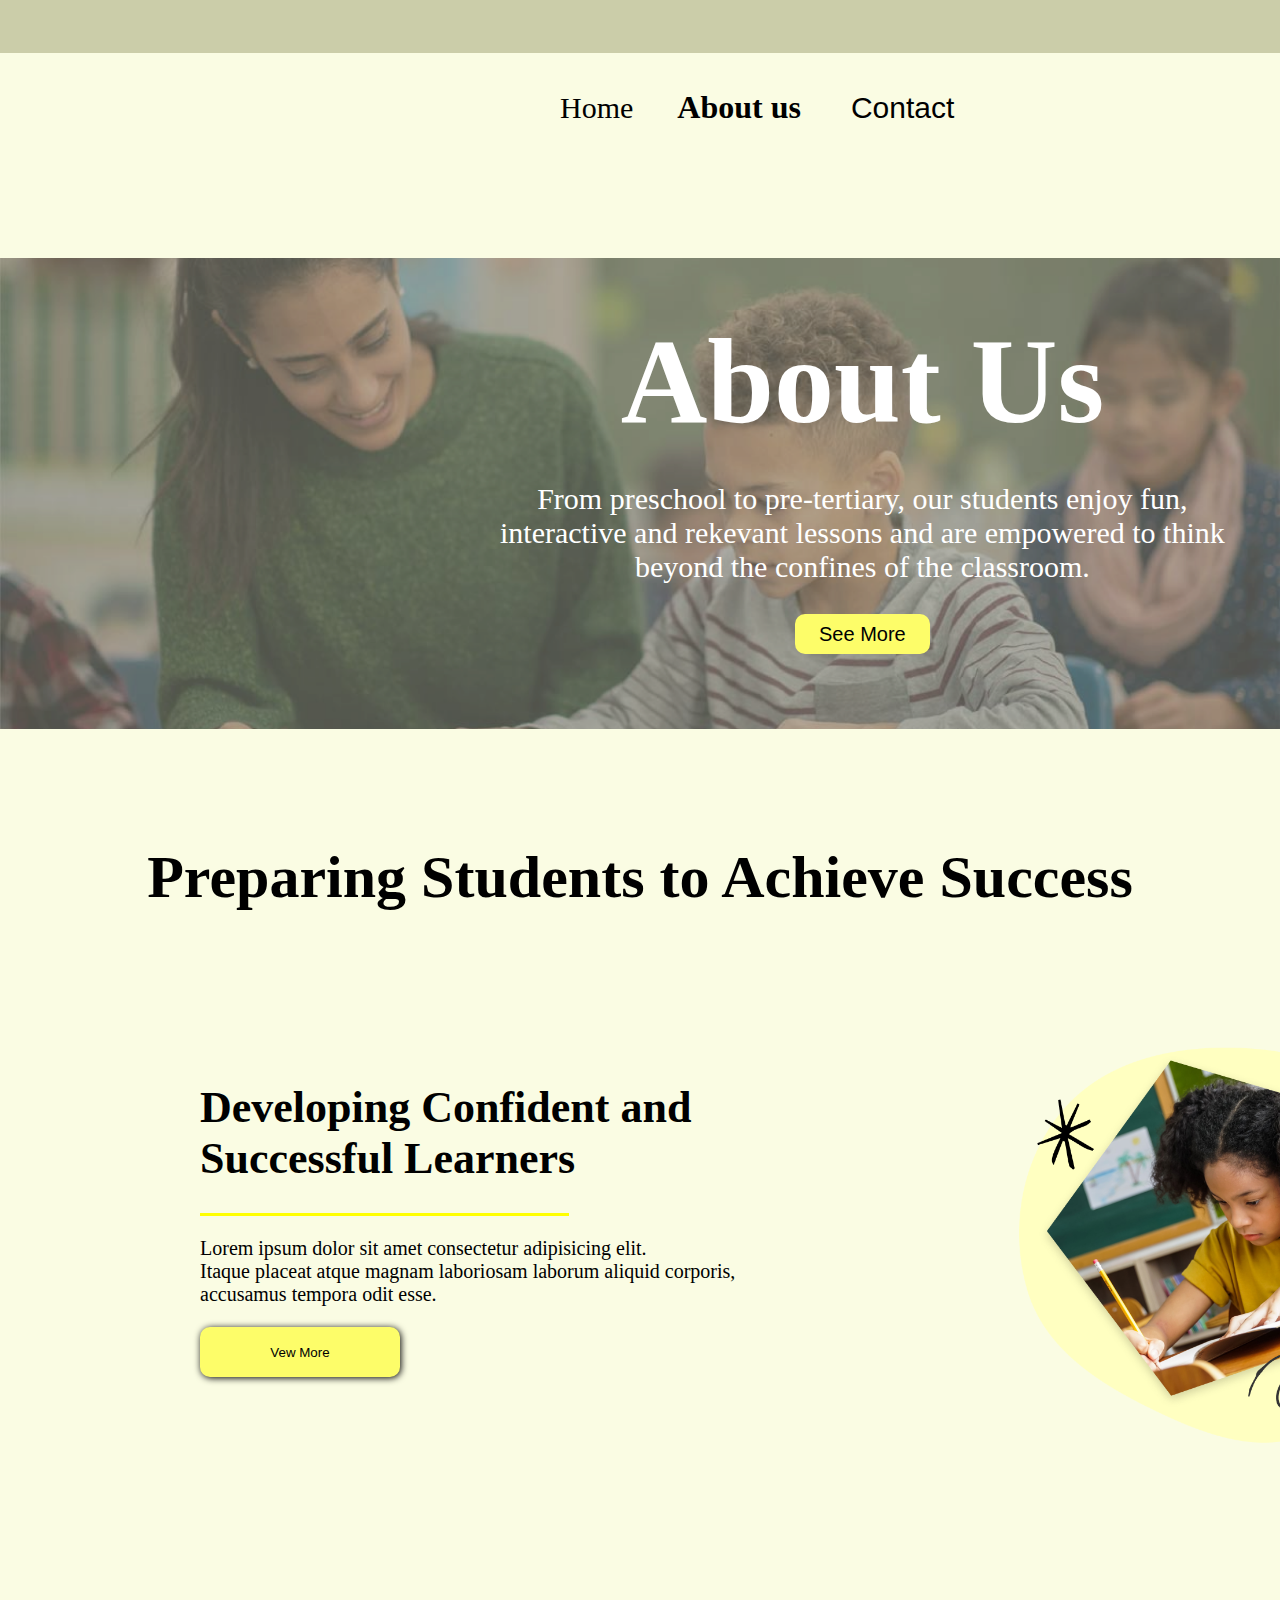
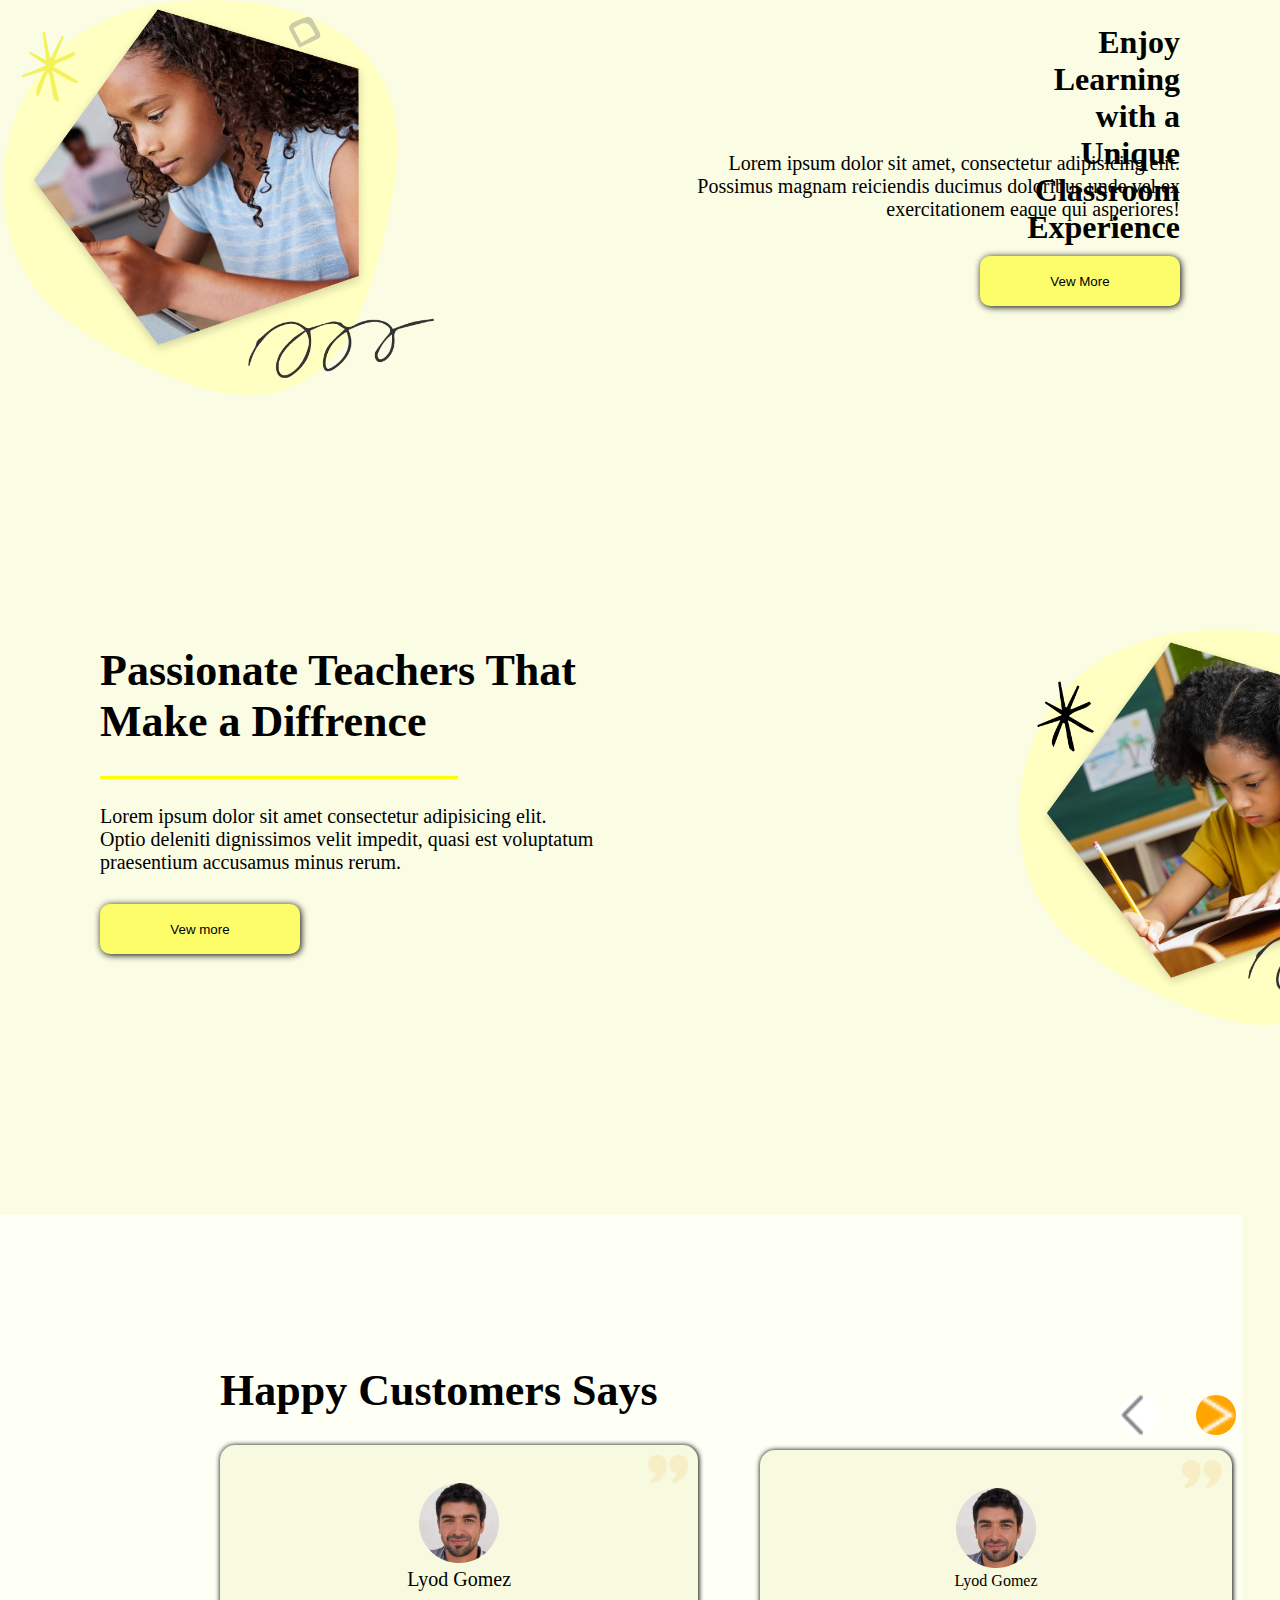
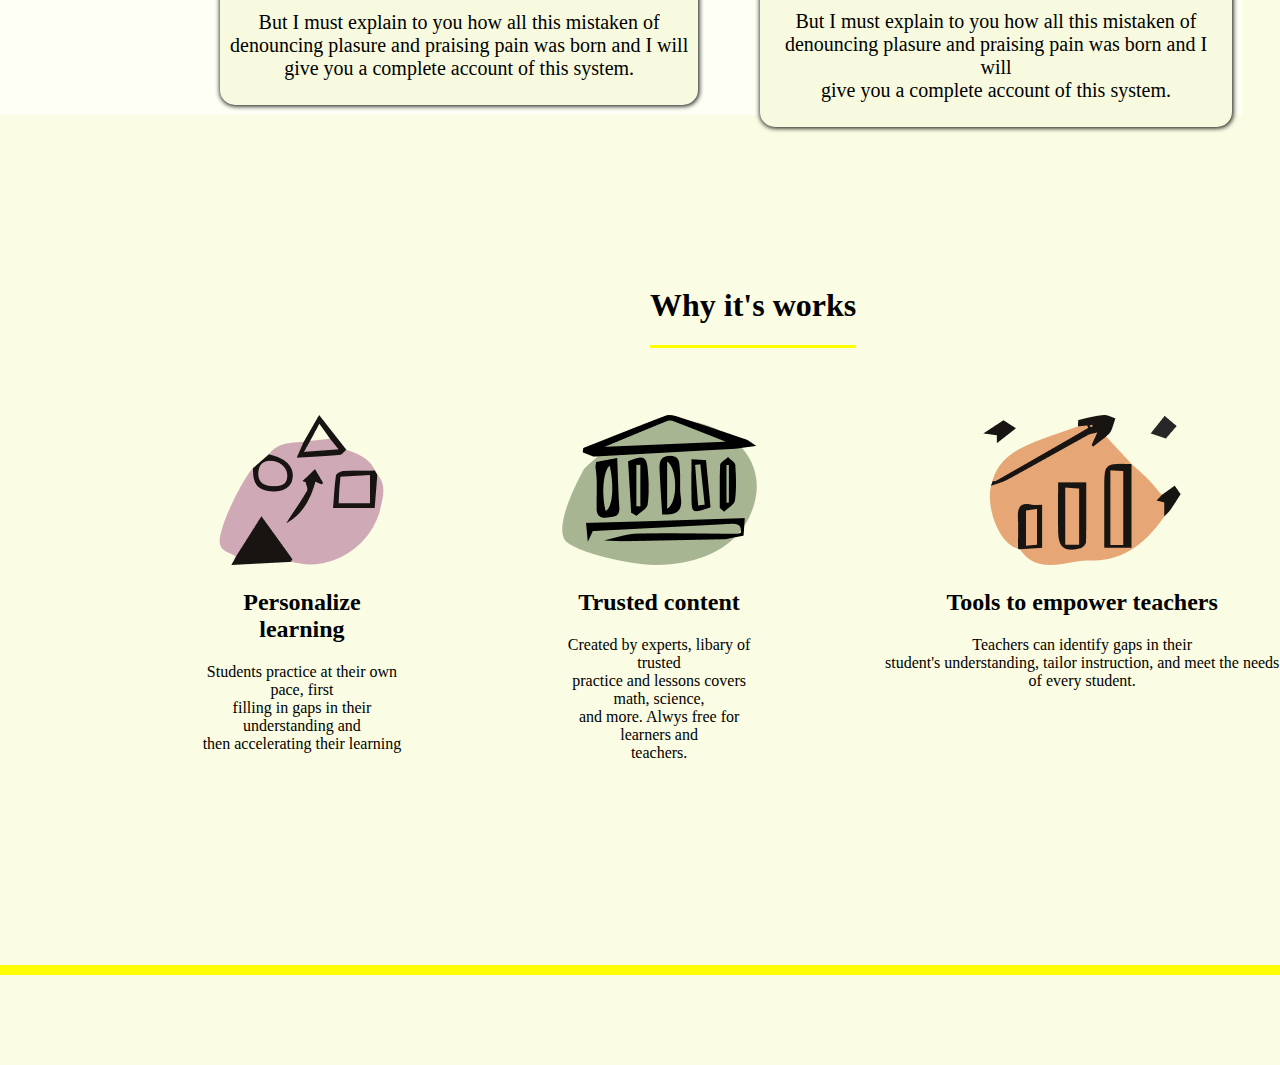
<file: index.html>
<!DOCTYPE html>
<html lang="en">
<head>
    <meta charset="UTF-8">
    <meta name="viewport" content="width=device-width, initial-scale=1.0">
    <title>School</title>
    <link rel="stylesheet" href="./about_us.css">
</head>
<body>
    <header>
        <div class="upper_line">
        </div>
        <div class="menu">
            <ul>
                <li class="same">Home</li>
                <li class="same" id="a">About us</li>
                <a href="./contact/contact.html"> <button class="btn1"><li class="same">Contact </li></button></a>
                
            </ul>
        </div>
        <div class="bg">
        </div>
        <div class="contain">
            <div class="about"><h1>About Us</h1></div>
            <div>
                <p class="p">From preschool to pre-tertiary, our students enjoy fun,<br>
                    interactive and rekevant lessons and are empowered to think <br> 
                    beyond the confines of the classroom.
                </p>
            </div>
            <button class="see">See More</button>
        </div>
    </header>

    <main class="main">
        <div class="bdy">
            <h1 class="">Preparing Students to Achieve Success</h1>
        </div>
        <div class="ev">

            <div class="dcsl">
                <h1>Developing Confident and <br>
                Successful Learners</h1>
            </div>
            <div class="explain1">
                <p>Lorem ipsum dolor sit amet consectetur adipisicing elit. <br>
                    Itaque placeat atque magnam laboriosam laborum aliquid corporis, <br>
                    accusamus tempora odit esse.
                </p>
            </div>
            <button class="vew">Vew More</button>
            <div class="img3"><img height="450" width="453" src="./photos/image 3.png" alt=""></div>
        </div>


        <div class="ev2">
            <div class="eluce">
                <h1>Enjoy Learning with a Unique <br>
                Classroom Experience</h1>
            </div>
            <div class="explain2">
                <p>Lorem ipsum dolor sit amet, consectetur adipisicing elit. <br>
                     Possimus magnam reiciendis ducimus doloribus unde vel ex <br>
                     exercitationem eaque qui asperiores!</p>
                     <button class="vew2">Vew More</button>
            </div>
            <img height="450" width="453" class="img2" src="./photos/image 2.png" alt="">
        </div>

        <div class="ev3">
            <div class="ptmd">
                <h1>Passionate Teachers That <br>
                    Make a Diffrence
                </h1>  
            </div>
            <div class="explain3">
                <p>
                    Lorem ipsum dolor sit amet consectetur adipisicing elit. <br>
                    Optio deleniti dignissimos velit impedit, quasi est voluptatum <br>
                    praesentium accusamus minus rerum.
                </p>
                <button class="vew3">Vew more</button>
            </div>
            <img height="450" width="453" class="img4" src="./photos/image 3.png" alt="">
        </div>
        <div class="revew">
            <div class="b1">
                <div class="top"><h1>Happy Customers Says</h1></div>
                <div class="info1">
                    <div class="coma"><img src="./photos/comma.png" alt=""></div>
                    <div class="face"><img src="./photos/face.png" alt=""></div>
                    <div class="name"><span>Lyod Gomez</span></div>
                    <div class="des">
                        <p>But I must explain to you how all this mistaken of <br>
                            denouncing plasure and praising pain was born and I will <br>
                            give you a complete account of this system.
                        </p>
                    </div>
                </div>
            </div>

            <div class="b2">
                <div class="info1">
                    <div class="arro">
                        <img src="./photos/arrow-left-dark.png" alt="">
                    </div>
                    <div>
                        <img class="r" src="./photos/arrow-right-white.png" alt="">
                    </div>
                    <div class="coma"><img src="./photos/comma.png" alt=""></div>
                    <div class="face"><img src="./photos/face.png" alt=""></div>
                    <div class="name"><span>Lyod Gomez</span></div>
                    <div class="des">
                        <p>But I must explain to you how all this mistaken of <br>
                            denouncing plasure and praising pain was born and I will <br>
                            give you a complete account of this system.
                        </p>
                    </div>
                </div>
            </div>
        </div>
    </main>

    <footer class="final">
        <div class="ev4">
            <div class="hl">
                <h1>Why it's works</h1>
            </div>
            <div class="ptt">
                <div class="i1">
                    <img src="./photos/icon1.png" alt="">
                    <h2>Personalize learning</h2>
                    <p>Students practice at their own pace, first <br>
                        filling in gaps in their understanding and <br>
                        then accelerating their learning
                    </p>
                </div>
                <div class="i2">
                    <img src="./photos/icon2.png" alt="">
                    <h2>Trusted content</h2>
                    <p>Created by experts, libary of trusted <br>
                        practice and lessons covers math, science,<br>
                        and more. Alwys free for learners and <br>
                        teachers.
                    </p>
                </div>
                <div class="i3">
                    <img src="./photos/icon3.png" alt="">
                    <h2>Tools to empower teachers</h2>
                    <p>Teachers can identify gaps in their <br>
                        student's understanding, tailor instruction,
                        and meet the needs of every student.
                    </p>
                </div>
                
            </div>

        </div>


    </footer>
</body>
</html>
</file>
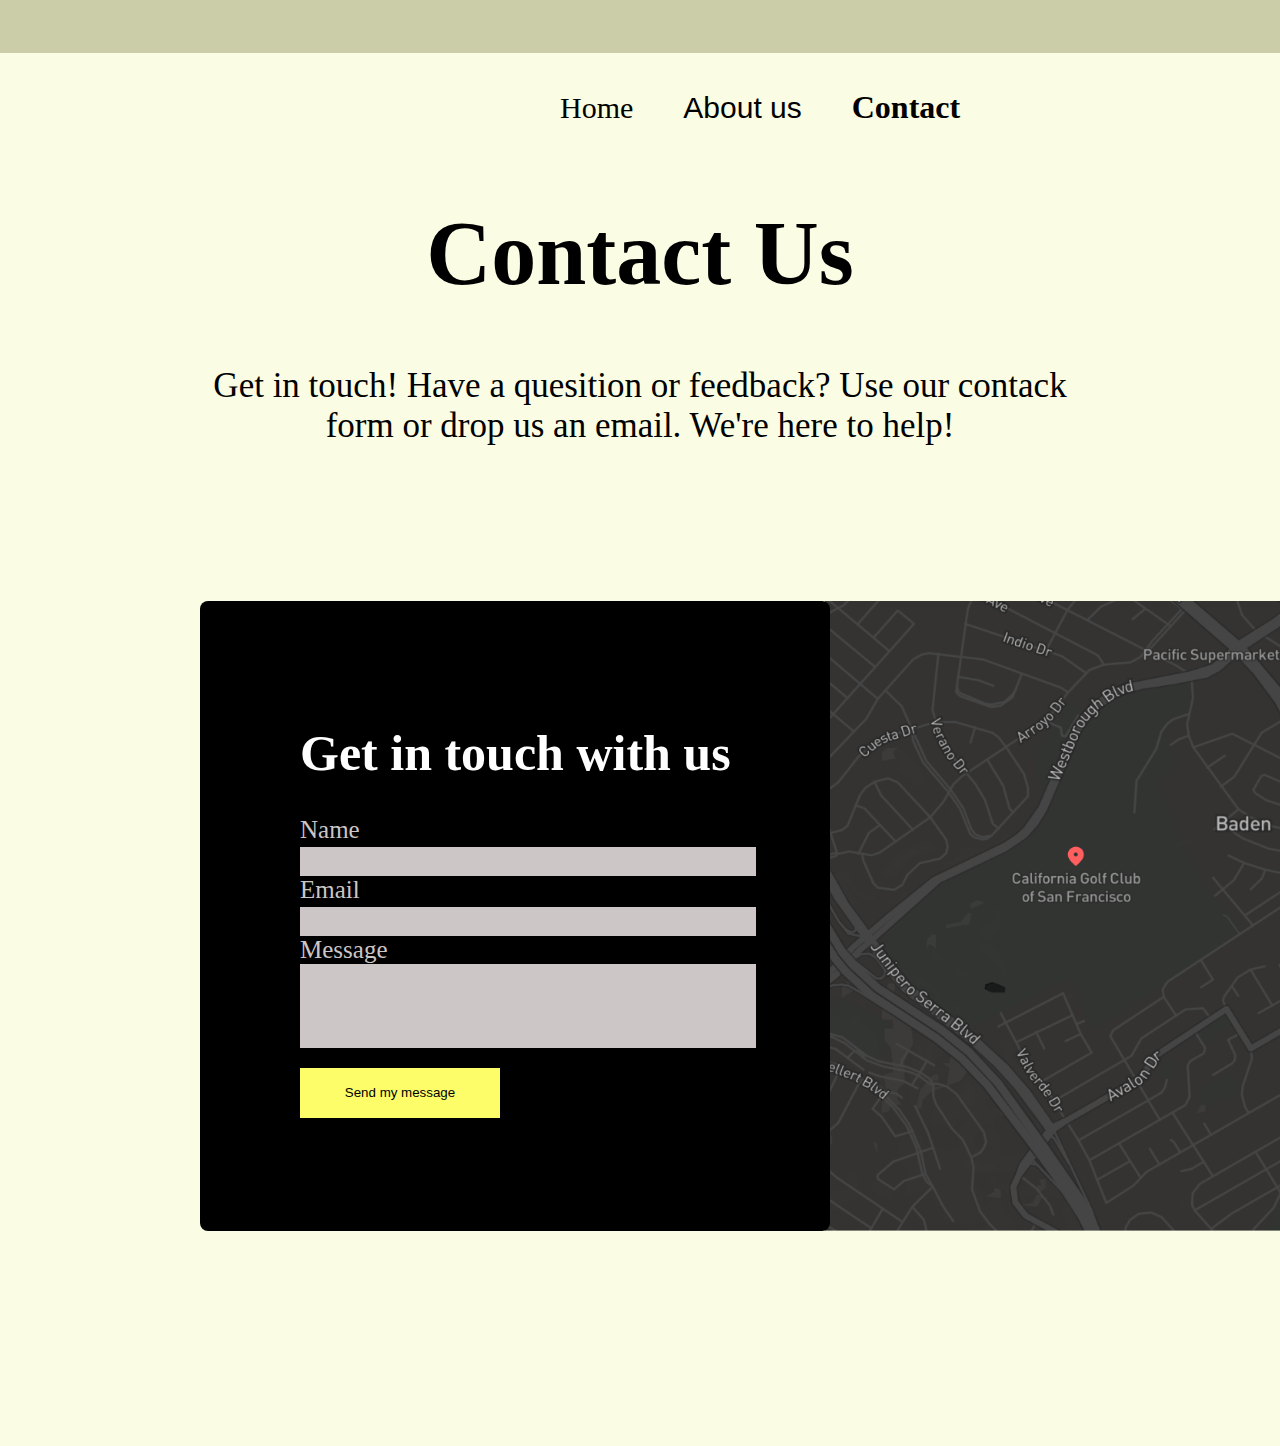
<file: contact/contact.html>
<!DOCTYPE html>
<html lang="en">
<head>
    <meta charset="UTF-8">
    <meta name="viewport" content="width=device-width, initial-scale=1.0">
    <title>Document</title>
    <link rel="stylesheet" href="./contact.css">
</head>
<body>
    <header>
        <div class="upper_line">
        </div>
        <div class="menu">
            <ul>
                <li class="same">Home</li>
                <a href="../index.html"><button class="btn1"><li class="same">About us</li></button></a>
                <li class="same" id="c">Contact </li>
            </ul>
        </div>
        <div class="ex1">
            <h1 class="cu">Contact Us</h1>
            <p class="p1">Get in touch! Have a quesition or feedback? Use our contack <br>
                form or drop us an email. We're here to help!
            </p>
        </div>

        <div class="fm">
            <div class="form">
                <h1>Get in touch with us</h1>
                <div class="msg">
                    <span class="nm">Name</span>
                    <form action="">
                        <input class="t1" type="text"><br>
                        <span class="nm">Email</span><br>
                        <input class="t1" type="email"><br>
                        <span class="nm">Message</span><br>
                        <input class="t2" type="text"><br>
                        <button class="btn" type="submit">Send my message</button>
                    </form></div>
            </div>
            <div class="map">
                <img height="630px" width="500px" src="./map.png" alt="">
            </div>
        </div>

    </header>
    
</body>
</html>
</file>
<file: about_us.css>
body{
    margin: 0;
    padding: 0;
    background: #fafce3;
}

.upper_line{
    position: relative;
    width: 100%;
    height: 53px;
    background: #CBCDA9;
}
.menu{
    position: absolute;
    display: flex;
    text-align: center;
    margin-left: 500px;
    margin-top: 20px;
    align-items: center;
    z-index: 1;
}
.same{
    position: relative;
    display: flex;
    display: inline;
    padding: 20px;
    font-size: 30px;
}
#a{
    font-weight: bold;
    font-size: 32px;
}
.bg{
    position: absolute;
    background: url('./photos/banner.png');
    width: 100%;
    height: 100vh;
    background-position: center;
    background-size: contain;
    background-repeat: no-repeat;
    display: flex;
    justify-content: center;
    margin-top: -10px;
}
.contain{
    position: absolute;
    margin-top: 180px;
    text-align: center;
    align-content: center;
    margin-left: 500px; 
    font-size: 30px;
    color: white;
}
.about{
    font-size: 60px;
}
.p{
    display: flex;
    margin-top: -50px;
}
.see{
    border: none;
    height: 40px;
    width: 135px;
    font-size: 20px;
    border-radius: 10px;
    background-color: rgb(253, 253, 105);
    text-align: center;
}
.main{
    position: relative;
    margin-left: 100px;
    margin-right: 100px;
}
.bdy{
    display: flex;
    justify-content: center;
    margin-top: 750px;
    align-items: center;
    font-size: 30px;
}
.dcsl{
    border-bottom: solid yellow ;
    border-image: linear-gradient(to right, yellow 75%, transparent 50%) 100% 1;
    position: absolute;
    margin-top: 100px;
    margin-left: 100px;
    font-size: 22px;
}
.explain1{
    position: absolute;
    margin-top: 265px;
    margin-left: 100px;
    font-size: 20px;
}
.vew{
    position: absolute;
    height: 50px;
    width: 200px;
    border-radius: 10px;
    border: none;
    outline: none;
    box-shadow: 1px 1px 7px;
    background-color: rgb(253, 253, 105);
    margin-top: 375px;
    margin-left: 100px;
}
.img3{
    position: absolute;
    margin-left: 900px;
    margin-top: 50px;
}
.ev2{
    position: relative;
    margin-top: 650px;
    text-align: right;
    
}
.explain2{
    position: relative;
    top: 150px;
    font-size: 20px;
}
.vew2{
    position: relative;
    height: 50px;
    width: 200px;
    border-radius: 10px;
    border: none;
    outline: none;
    box-shadow: 1px 1px 7px;
    background-color: rgb(253, 253, 105);
    top: 15px;
}
.eluce{
    position: absolute;
    border-bottom: solid yellow;
    border-image: linear-gradient(to left, yellow 75%, transparent 50%) 100% 1;
    margin-left: 900px;
}
.img2{
    position: relative;
    right: 740px;
    bottom: 190px;
}
.ev3{
    position: relative;
    height: 600px;
}

.ptmd{
    font-size: 22px;
    position: absolute;
    border-bottom: solid yellow ;
    border-image: linear-gradient(to right, yellow 75%, transparent 50%) 100% 1;

}
.explain3{
    position: relative;
    top: 135px;
    font-size: 20px;
    top: 190px;
}
.vew3{
    position: relative;
    height: 50px;
    width: 200px;
    border-radius: 10px;
    border: none;
    outline: none;
    box-shadow: 1px 1px 7px;
    background-color: rgb(253, 253, 105);
    top: 10px;

}
.img4{
    position: absolute;
    margin-left: 900px;
    margin-top: -170px;
    
}
.arro{
    position: absolute;
    display: flex;
    
    margin-left: 350px;
    margin-top: -65px;
    border-radius: 180px;
    height: 40px;
    width: 40px;
    background-color: rgb(255, 255, 255);
}
.r{
    position: absolute;
    height: 40px;
    width: 40px;
    border-radius: 100px;
    background-color: orange;
    margin-left: 200px;
    margin-top: -65px;
    align-content: center;
}

.revew{
    position: relative;
    background: #fefff5;
    height: 500px;
    width: 115%;
    margin-left:  -100px; ;
}
.b1{
    position: absolute;
    top: 120px;
    left: 220px;
    font-size: 20px;
}
.top{
    font-size: 22px;
}
.info1{
    background: #f7fade;
    border-radius: 15px;
    padding-left: 10px;
    padding-right: 10px;
    padding-bottom: 5px;
    padding-top: 10px;
    align-content: center;
    justify-content: center;
    text-align: center;
    box-shadow: .5px .5px 5px;
}
.des{
    font-size: 20px;
}
.coma{
    position: relative;
    display: flex;
    justify-content: flex-end;
    opacity: 10%;
}
.b2{
    position: absolute;
    top: 225px;
    left: 750px;
    padding-left: 10px;
    padding-right: 10px;
    padding-bottom: 5px;
    padding-top: 10px;
}

.btn1{
    background-color: #fafce3;
    border: none;
}
.final{
    height: 800px;
}
.ev4{
    border-bottom: 10px solid yellow;
    position: relative;
    padding-left: 100px;
    margin-top: 150px;
    height: 700px;

}
.hl{
    position: absolute;
    margin-left: 550px;
    border-bottom: solid yellow;
}
.ptt{
    display: flex;
}
.i1{
    position: relative;
    margin-top: 150px;
    margin-left: 100px;
    text-align: center;
    
}
.i2{
    position: relative;
    margin-top: 150px;
    margin-left: 150px;
    text-align: center;

}
.i3{
    position: relative;
    margin-top: 150px;
    margin-left: 120px;
    text-align: center;
}
</file>
<file: contact/contact.css>
body{
    margin: 0;
    padding: 0;
    background: #fafce3;
    margin-bottom: 1000px;
}

.upper_line{
    position: relative;
    display: flex;
    width: 100%;
    height: 53px;
    background: #CBCDA9;
   
}
.menu{
    position: relative;
    display: flex;
    text-align: center;
    margin-left: 500px;
    margin-top: 20px;
    align-items: center;
    z-index: 1;
}
.same{
    position: relative;
    display: flex;
    display: inline;
    padding: 20px;
    font-size: 30px;
}
#c{
    font-weight: bold;
    font-size: 32px;
}
.btn1{
    background-color: #fafce3;
    border: none;
}
.ex1{
    margin-top: 50px;
    position: relative;
    text-align: center;
    z-index: 1;
}
.cu{
    font-size: 90px;
}
.p1{
    font-size: 35px;
}
.fm{
    position: absolute;
    text-align: center;
    height: 580px;
    width: 610px;
    padding-left: 10px;
    padding-top: 20px;
    padding-bottom: 30px;
    padding-right: 10px;
    margin-left :200px; 
    margin-top: 120px;
    background-color: black;
    color: white;
    border-radius: 8px;
}
.form{
    position: absolute;
    margin-left: 90px;
    margin-top: 70px;
    font-size: 25px;
    
}

.msg{
    position: absolute;
    text-align: left;
    font-size: 25px;
}
.t1{
    position: relative;
    width:450px;
    height: 25px;
    background: #CCC6C6;
    border: solid .3px #CCC6C6;

}
.t2{
    position: relative;
    width: 450px;
    height: 80px;
    background: #CCC6C6;
    border: solid .3px #CCC6C6;


}
.nm{
    color: #CCC6C6;
}
.btn{
    position: relative;
    height: 50px;
    width: 200px;
    border: none;
    outline: none;
    box-shadow: 1px 1px 7px;
    background-color: rgb(253, 253, 105);
    top: 20px;
}
.map{
    position: relative;
    left: 560px;
    top: -20px;
    z-index: -1;
}
</file>
